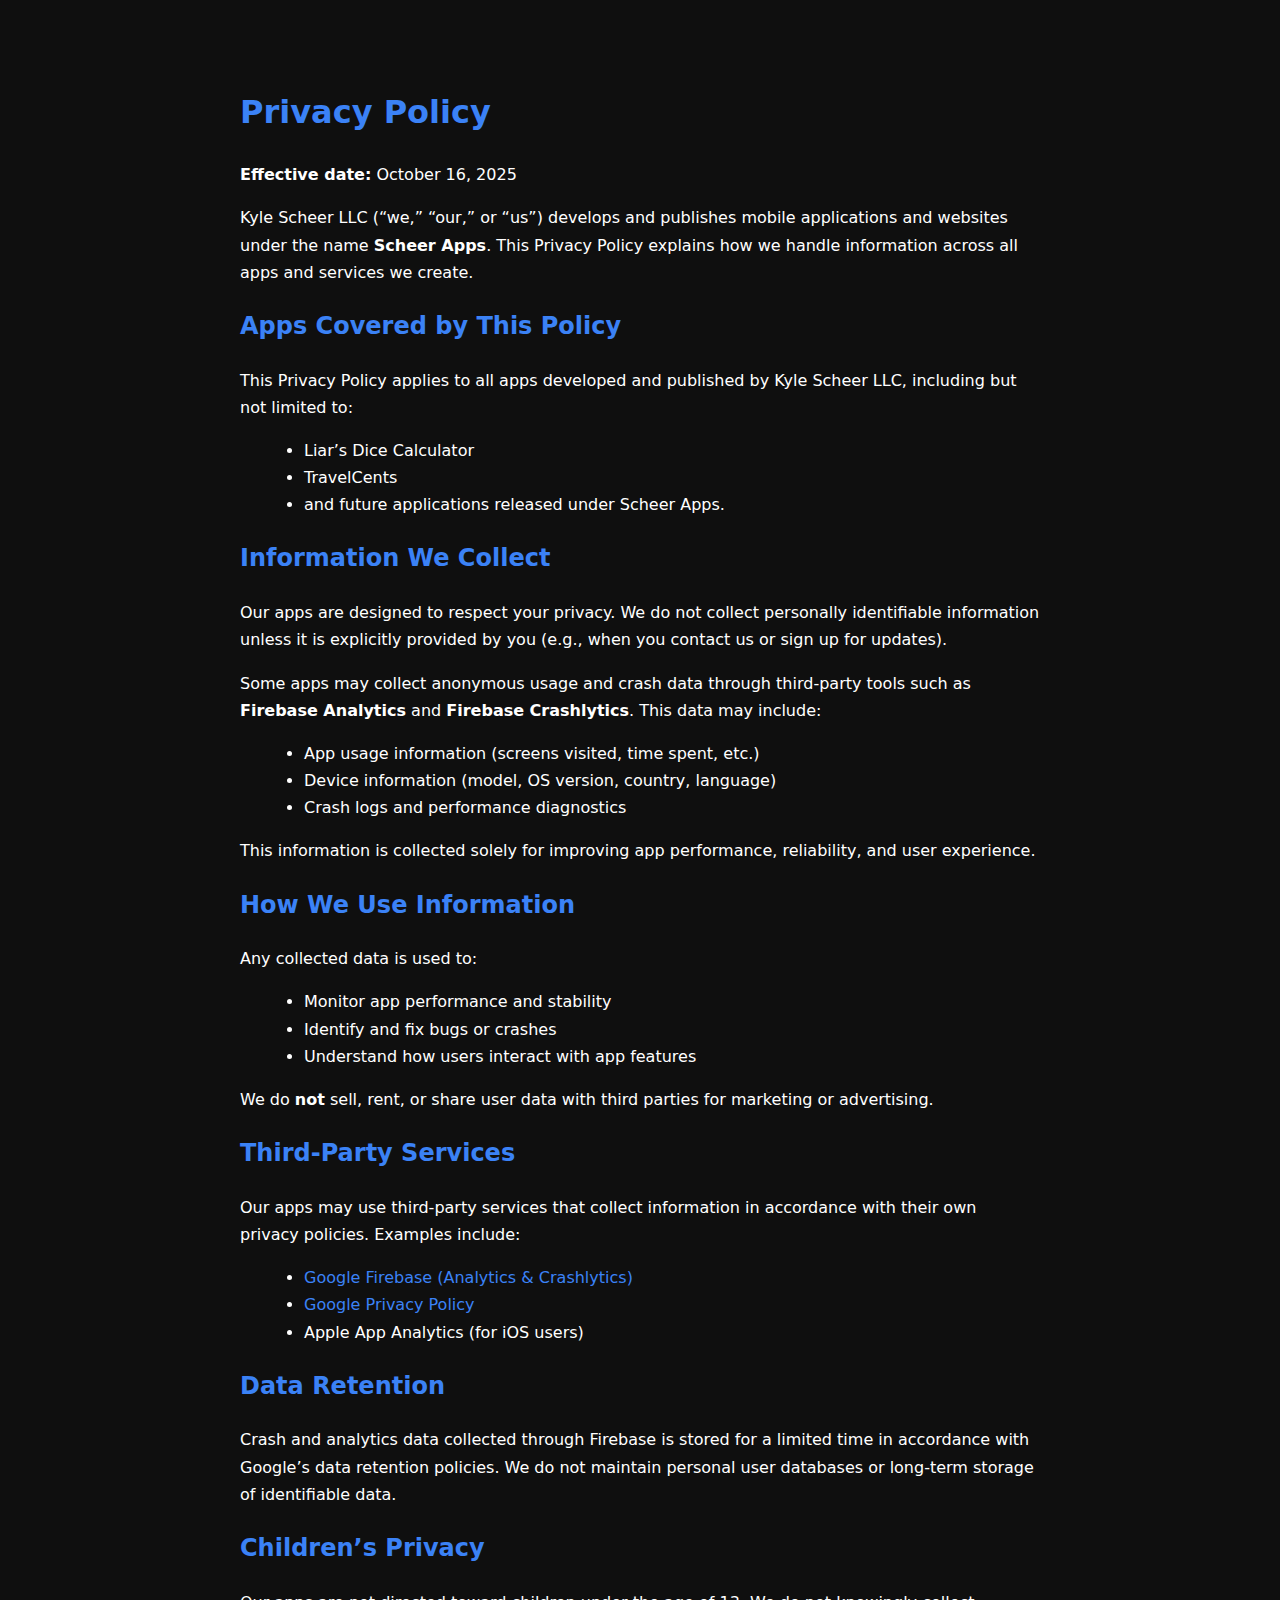
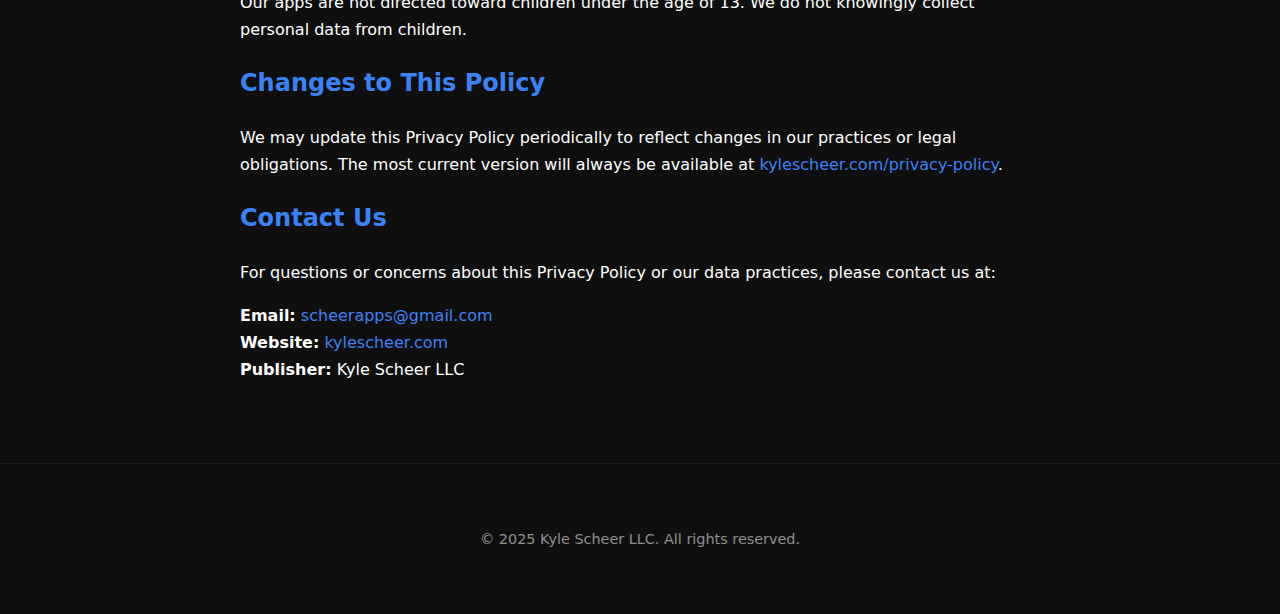
<file: privacy-policy.html>
<!DOCTYPE html>
<html lang="en">
<head>
  <meta charset="UTF-8" />
  <meta name="viewport" content="width=device-width, initial-scale=1.0" />
  <title>Privacy Policy | Kyle Scheer LLC</title>
  <link rel="stylesheet" href="styles.css" />
  <style>
    body {
      background-color: #0f0f0f;
      color: #fff;
      font-family: system-ui, sans-serif;
      line-height: 1.7;
      margin: 0;
      padding: 0;
    }
    main {
      max-width: 800px;
      margin: 0 auto;
      padding: 4rem 1.5rem;
    }
    h1, h2 {
      color: var(--primary-color, #3b82f6);
      font-weight: 700;
    }
    a {
      color: var(--primary-color, #3b82f6);
      text-decoration: none;
    }
    a:hover {
      text-decoration: underline;
    }
    ul {
      margin: 0.5rem 0 1rem 1.5rem;
    }
    footer {
      padding: 3rem 1rem;
      text-align: center;
      font-size: 0.9rem;
      color: #ffffff88;
      border-top: 1px solid #ffffff10;
    }
  </style>
</head>
<body>
  <main>
    <h1>Privacy Policy</h1>
    <p><strong>Effective date:</strong> October 16, 2025</p>

    <p>
      Kyle Scheer LLC (“we,” “our,” or “us”) develops and publishes mobile applications and websites under the name 
      <strong>Scheer Apps</strong>. This Privacy Policy explains how we handle information across all apps and services we create.
    </p>

    <h2>Apps Covered by This Policy</h2>
    <p>This Privacy Policy applies to all apps developed and published by Kyle Scheer LLC, including but not limited to:</p>
    <ul>
      <li>Liar’s Dice Calculator</li>
      <li>TravelCents</li>
      <li>and future applications released under Scheer Apps.</li>
    </ul>

    <h2>Information We Collect</h2>
    <p>
      Our apps are designed to respect your privacy. We do not collect personally identifiable information unless it is explicitly provided by you (e.g., when you contact us or sign up for updates).
    </p>
    <p>
      Some apps may collect anonymous usage and crash data through third-party tools such as 
      <strong>Firebase Analytics</strong> and <strong>Firebase Crashlytics</strong>. This data may include:
    </p>
    <ul>
      <li>App usage information (screens visited, time spent, etc.)</li>
      <li>Device information (model, OS version, country, language)</li>
      <li>Crash logs and performance diagnostics</li>
    </ul>
    <p>
      This information is collected solely for improving app performance, reliability, and user experience.
    </p>

    <h2>How We Use Information</h2>
    <p>
      Any collected data is used to:
    </p>
    <ul>
      <li>Monitor app performance and stability</li>
      <li>Identify and fix bugs or crashes</li>
      <li>Understand how users interact with app features</li>
    </ul>
    <p>
      We do <strong>not</strong> sell, rent, or share user data with third parties for marketing or advertising.
    </p>

    <h2>Third-Party Services</h2>
    <p>
      Our apps may use third-party services that collect information in accordance with their own privacy policies. Examples include:
    </p>
    <ul>
      <li><a href="https://firebase.google.com/support/privacy" target="_blank">Google Firebase (Analytics & Crashlytics)</a></li>
      <li><a href="https://policies.google.com/privacy" target="_blank">Google Privacy Policy</a></li>
      <li>Apple App Analytics (for iOS users)</li>
    </ul>

    <h2>Data Retention</h2>
    <p>
      Crash and analytics data collected through Firebase is stored for a limited time in accordance with Google’s data retention policies.
      We do not maintain personal user databases or long-term storage of identifiable data.
    </p>

    <h2>Children’s Privacy</h2>
    <p>
      Our apps are not directed toward children under the age of 13. We do not knowingly collect personal data from children.
    </p>

    <h2>Changes to This Policy</h2>
    <p>
      We may update this Privacy Policy periodically to reflect changes in our practices or legal obligations.
      The most current version will always be available at 
      <a href="privacy-policy.html">kylescheer.com/privacy-policy</a>.
    </p>

    <h2>Contact Us</h2>
    <p>
      For questions or concerns about this Privacy Policy or our data practices, please contact us at:
    </p>
    <p>
      <strong>Email:</strong> <a href="mailto:scheerapps@gmail.com">scheerapps@gmail.com</a><br>
      <strong>Website:</strong> <a href="https://kylescheer.com" target="_blank">kylescheer.com</a><br>
      <strong>Publisher:</strong> Kyle Scheer LLC
    </p>
  </main>

  <footer>
    <p>&copy; 2025 Kyle Scheer LLC. All rights reserved.</p>
  </footer>
</body>
</html>
</file>
<file: styles.css>
/* --- 1. Variables --- */
:root {
  --light-bg: #ffffff;
  --light-text-main: #222222;
  --light-text-context: #666666;
  --light-accent: #3a70ff;
  --dark-bg: #1a1a1a;
  --dark-text-main: #e0e0e0;
  --dark-text-context: #888888;
  --dark-accent: #66ccff;
  --dark-border-device: #444444;
  --light-device-screen-bg: #efefef;
  --dark-device-screen-bg: #2b2b2b;
}
/* --- Footer -- */
.social-links i {
  font-size: 2rem;
}
/* --- 2. Base & Dark Mode --- */
body {
  background-color: var(--light-bg);
  color: var(--light-text-main);
  /* Use a fallback font stack */
  font-family: "Roboto Mono", monospace;
  padding: 3rem;
  line-height: 1.6;
  min-height: 100vh;
  transition: background-color 0.3s ease, color 0.3s ease;
}
body.dark-mode {
  background-color: var(--dark-bg);
  color: var(--dark-text-main);
}
body.dark-mode .minimal-context,
body.dark-mode .project-detail {
  color: var(--dark-text-context);
}
body.dark-mode .minimal-link {
  color: var(--dark-accent);
}
body.dark-mode .minimal-link:hover {
  color: var(--dark-text-main);
}
body.dark-mode .minimal-header,
body.dark-mode .minimal-section-title {
  color: var(--dark-text-main);
}

/* --- 3. Typography & Links --- */
.minimal-header {
  font-size: 2.5rem;
  font-weight: 700;
  margin-bottom: 0.5rem;
}
.minimal-context {
  font-size: 1.1rem;
  color: var(--light-text-context);
  margin-bottom: 3rem;
}
.minimal-section-title {
  font-size: 1.3rem;
  font-weight: 700;
  text-transform: uppercase;
  margin-top: 2.5rem;
  margin-bottom: 0.5rem;
}
.minimal-link {
  color: var(--light-accent);
  text-decoration: none;
  transition: color 0.2s;
  font-weight: 700;
}
.minimal-link:hover {
  color: #000000;
}
body.dark-mode .minimal-link:hover {
  color: var(--dark-text-main); /* Ensure dark mode link hover is visible */
}

/* --- 4. Lists & Grid Layout --- */
.minimal-list {
  list-style: none;
  padding-left: 0;
  margin-bottom: 1.5rem;
  font-size: 0.9rem;
  display: flex;
  flex-wrap: wrap;
  gap: 2rem 1rem;
  justify-content: center; /* Center items on smaller screens */
}
.minimal-list li {
  padding: 0;
  width: 100%;
  max-width: 300px;
  margin-bottom: 0;
}
.project-thumbnail-wrapper {
  display: flex;
  flex-direction: column;
  align-items: center;
  gap: 0.5rem;
  margin-bottom: 1rem;
}
.project-thumbnail-content {
  display: flex;
  flex-direction: column;
  justify-content: center;
  height: auto;
  text-align: center;
  margin-top: 0.5rem;
}
.project-detail {
  color: var(--light-text-context);
  font-style: italic;
  display: block;
  line-height: 1.3;
  text-align: center;
}

/* --- 5. Apps Grid Responsiveness --- */
/* Use max-width on LI for consistent size, but allow flex-basis */
#apps-list li,
#projects-list-top li,
#projects-list-hidden li {
  flex-basis: 300px; /* Provides a base size */
  flex-grow: 1;
  max-width: 380px; /* Allow wider on larger screens */
}

/* --- 6. General Media/Device Wrapper --- */
.device-wrapper {
  display: block;
  overflow: hidden;
  width: 100%;
}
.device-wrapper img,
.device-wrapper video {
  width: 100%;
  height: 100%;
  object-fit: cover;
  display: block;
}

/* --- 7. iOS/App Styles (Realistic Phone) --- */
.ios-wrapper {
  max-width: 300px;
  padding: 1px;
  border-radius: 40px;
  position: relative;
  aspect-ratio: 9 / 19;
  margin: 0 auto;
  border: 4px solid #111;
  background-color: #333;
  box-shadow: 0 0 0 1px rgba(255, 255, 255, 0.2) inset,
    0 0 0 2px rgba(0, 0, 0, 0.3) inset, 0 20px 40px rgba(0, 0, 0, 0.4);
}
body.dark-mode .ios-wrapper {
  border: 4px solid #fff;
  background-color: #555;
  box-shadow: 0 0 0 1px rgba(0, 0, 0, 0.1) inset,
    0 0 0 2px rgba(255, 255, 255, 0.2) inset, 0 20px 40px rgba(0, 0, 0, 0.6);
}
.ios-wrapper .screen-content {
  width: 100%;
  height: 100%;
  overflow: hidden;
  border-radius: 25px;
  position: relative;
  background-color: var(--light-device-screen-bg);
  box-shadow: 0 0 10px rgba(0, 0, 0, 0.5) inset;
}
body.dark-mode .ios-wrapper .screen-content {
  background-color: var(--dark-device-screen-bg);
}
.ios-wrapper .screen-content::before {
  content: "";
  position: absolute;
  top: 0;
  left: 50%;
  transform: translateX(-50%);
  width: 40%;
  height: 30px;
  background: #111;
  border-radius: 0 0 15px 15px;
  z-index: 10;
}

/* --- 8. Desktop Styles (Realistic Monitor) --- */
.desktop-wrapper {
  height: 180px;
  max-width: 400px;
  border-radius: 8px;
  position: relative;
  padding: 2px;
  margin: 0 auto;
  background-color: #222;
  border: 1px solid #000;
  box-shadow: 0 8px 15px rgba(0, 0, 0, 0.4),
    0 0 0 1px rgba(255, 255, 255, 0.05) inset;
}
/* Monitor stand styles remain valid and unchanged */

/* --- 9. Toggle Buttons & Header --- */
#more-projects-button {
  display: block;
  margin-top: 1rem;
  padding: 0.5rem 1rem;
  background-color: transparent;
  border: 1px solid var(--light-text-context);
  border-radius: 5px;
  color: var(--light-text-main);
  font-size: 0.8rem;
  cursor: pointer;
  transition: all 0.2s ease;
  margin-left: auto;
  margin-right: auto;
}
#more-projects-button:hover {
  background-color: rgba(0, 0, 0, 0.05);
  border-color: var(--light-text-main);
}
body.dark-mode #more-projects-button {
  border-color: var(--dark-text-context);
  color: var(--dark-text-main);
}
body.dark-mode #more-projects-button:hover {
  background-color: rgba(255, 255, 255, 0.1);
  border-color: var(--dark-text-main);
}
.dark-mode-toggle {
  position: fixed;
  top: 1.5rem;
  right: 1.5rem;
  padding: 0.5rem 0.8rem;
  font-size: 0.8rem;
  border-radius: 5px;
  border: 1px solid var(--light-text-context);
  background-color: transparent;
  color: var(--light-text-main);
  cursor: pointer;
  transition: background-color 0.3s ease, color 0.3s ease,
    border-color 0.3s ease;
  z-index: 100;
}
body.dark-mode .dark-mode-toggle {
  border-color: var(--dark-text-context);
  color: var(--dark-text-main);
}
.profile-image {
  height: 200px;
  border-radius: 50%;
  margin-bottom: 20px;
  object-fit: cover;
  border: 4px solid var(--light-bg);
  box-shadow: 0 4px 10px rgba(0, 0, 0, 0.1);
  margin-left: auto;
  margin-right: auto;
}
header {
  text-align: center;
}
body.dark-mode .profile-image {
  border: 4px solid var(--dark-bg);
  box-shadow: 0 4px 10px rgba(0, 0, 0, 0.3);
}

/* --- 10. Ko-fi Button Styling --- */
.ko-fi-img {
  height: 36px;
  border: 0;
  display: inherit;
}
</file>
